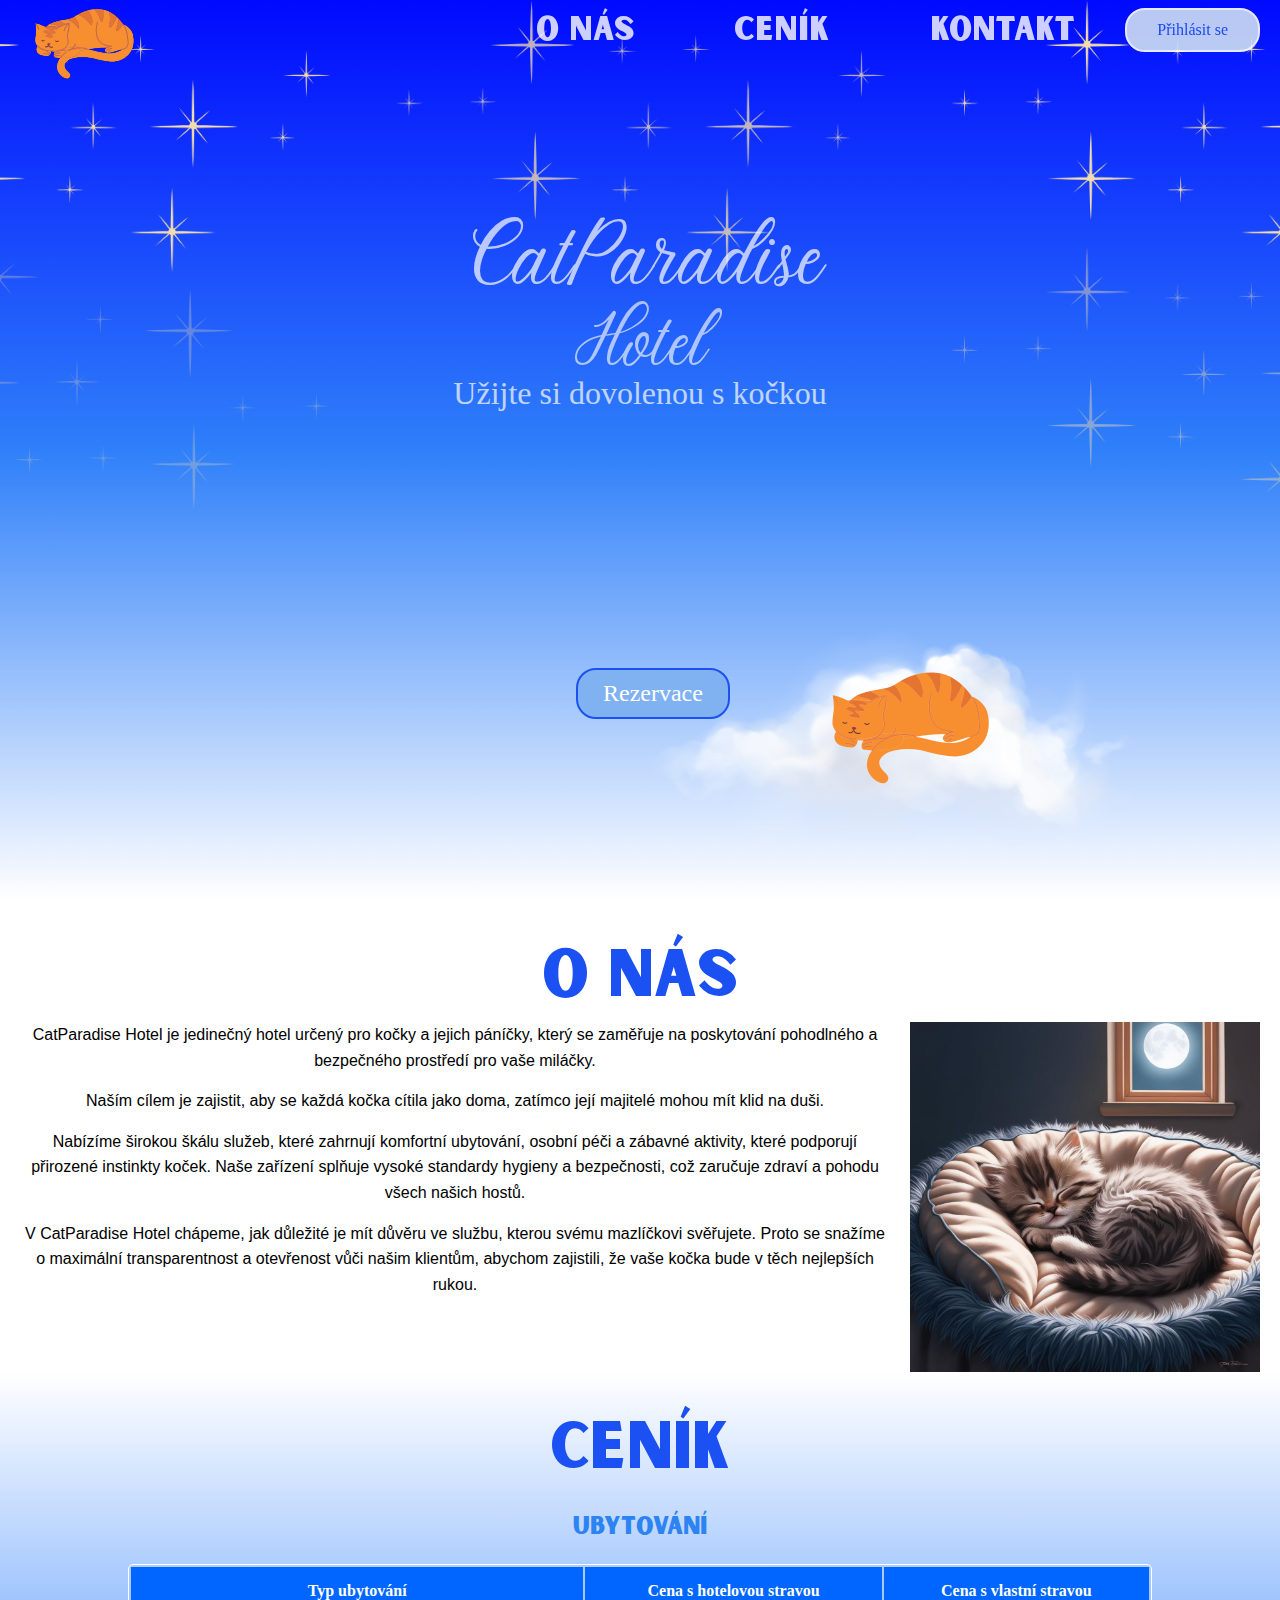
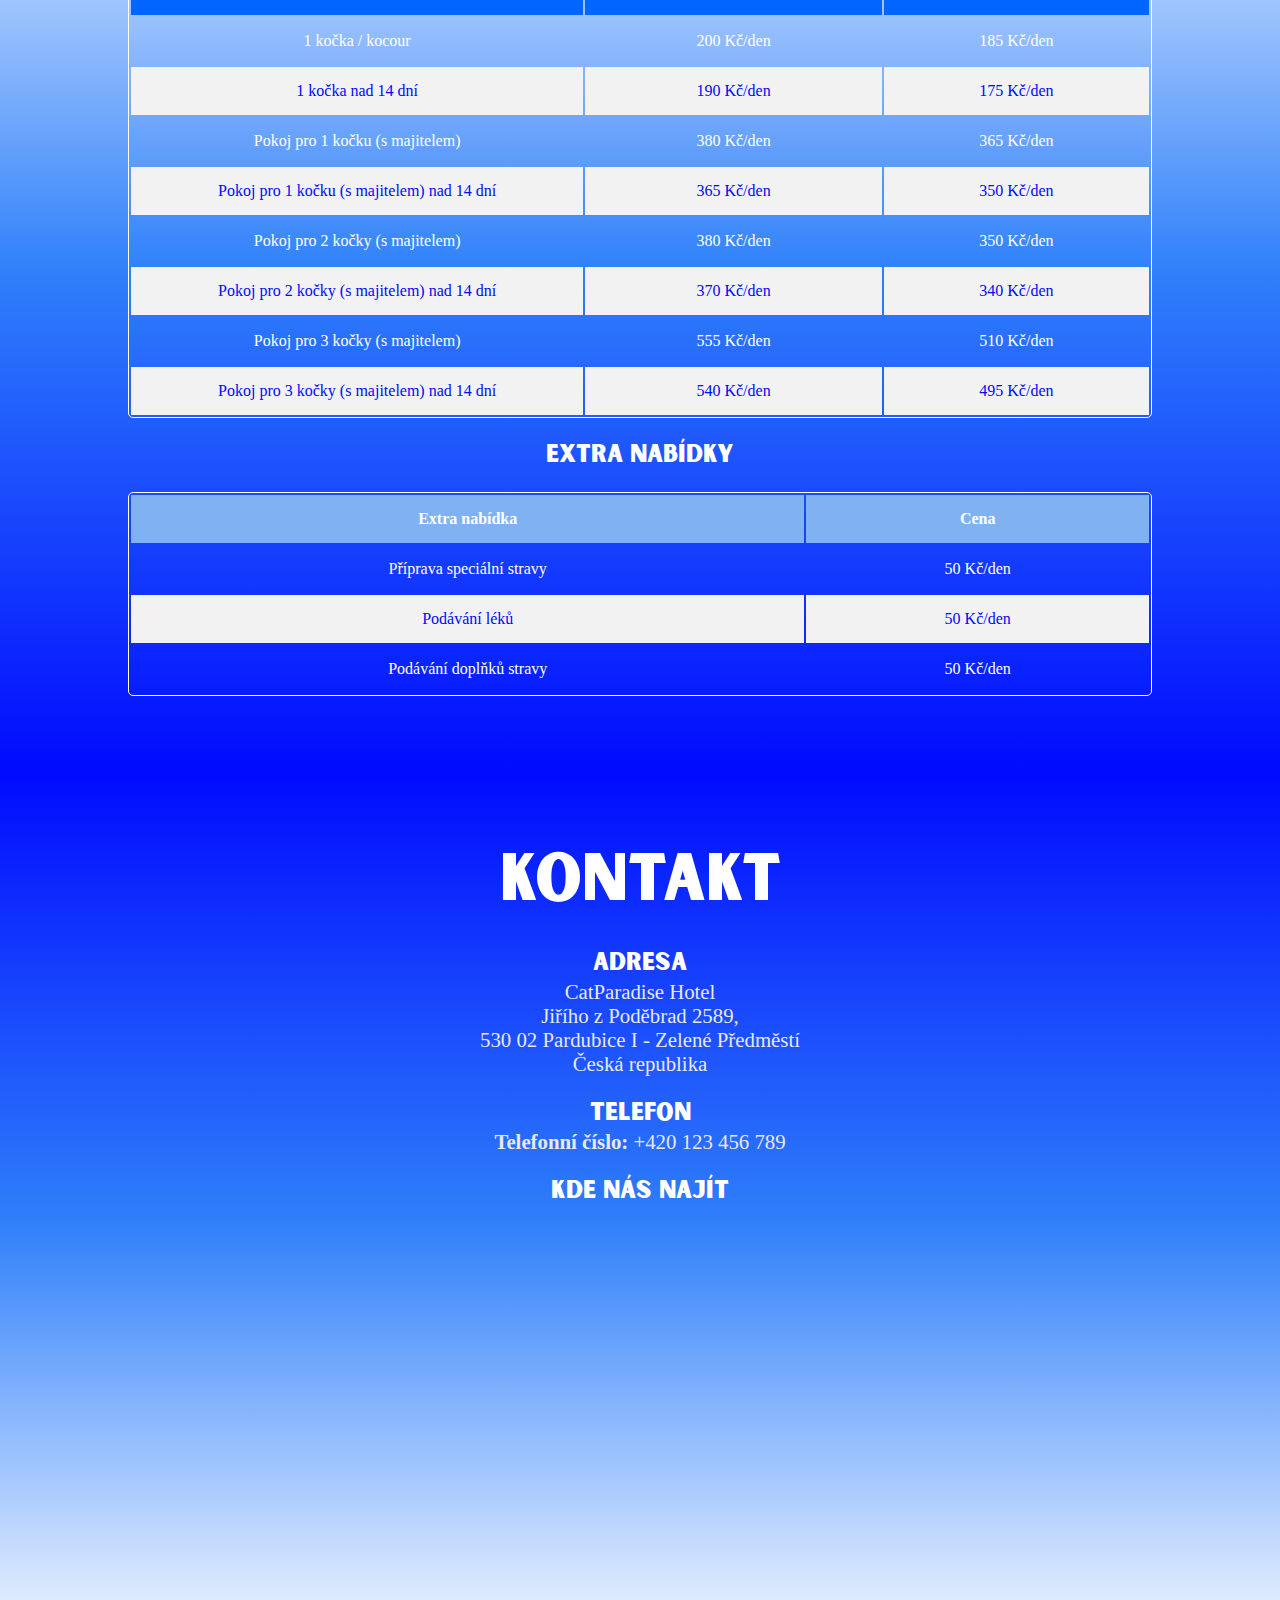
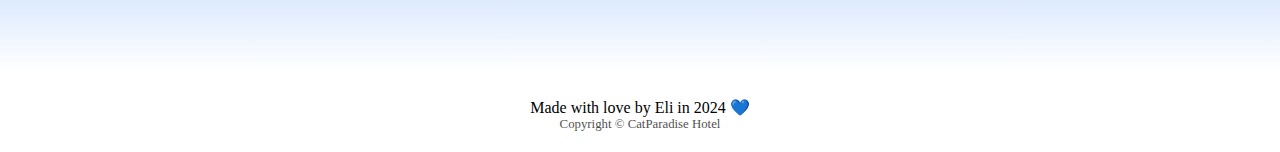
<file: index.html>
<!DOCTYPE html>
<html lang="cs">
<head>
    <meta charset="UTF-8">
    <meta name="viewport" content="width=device-width, initial-scale=1.0">
    <title>CatParadise Hotel</title>
    <link rel="Stylesheet" href="Styles/IndexStyles.css">
    <link rel="icon" href="images/icon.png" type="image/png">
    <style>
        @font-face {
            font-family: "Stoic-Regular";
            src: url("Fonts/Stoic-Regular.ttf") format("truetype");
        }
        @font-face {
            font-family : "Sunborn-SansOne";
            src: url("Fonts/Sunborn-SansOne.ttf") format("truetype");
        }
    </style>
</head>

<body>
<header>
    <h1> CatParadise <br>
        <span class="hotel-text">Hotel</span>
    </h1>
    <h2> Užijte si dovolenou s kočkou</h2>

    <div class="container">
        <a href="index.html" class="Logo">
            <img src="images/Logo.png" alt="Logo">
        </a>
    </div>

    <nav id="navbar">
        <ul class="sidebar">
            <li onclick=hideSidebar()><a><svg xmlns="http://www.w3.org/2000/svg" height="26" viewBox="0 96 960 960" width="26"><path d="m249 849-42-42 231-231-231-231 42-42 231 231 231-231 42 42-231 231 231 231-42 42-231-231-231 231Z"/></svg></a></li>
            <li><a href="#About">O nás</a></li>
            <li><a href="#Pricing">Ceník</a></li>
            <li><a href="#Contact">Kontakt</a></li>
            <li id="login-button-container-sb"><a href="LogIn.html" class="login-btn"> Přihlásit se </a> </li>
        </ul>
        <ul>
            <li class="hideOnMobile"><a href="#About" class="about-link">O nás</a></li>
            <li class="hideOnMobile"><a href="#Pricing" class="pricing-link">Ceník</a></li>
            <li class="hideOnMobile"><a href="#Contact" class="contact-link">Kontakt</a></li>
            <li class="hideOnMobile" id="login-button-container"><a href="LogIn.html" class="login-btn"> Přihlásit se </a> </li>
            <li class="menu-button" onclick=showSidebar()><a><svg xmlns="http://www.w3.org/2000/svg" height="26" viewBox="0 96 960 960" width="26"><path d="M120 816v-60h720v60H120Zm0-210v-60h720v60H120Zm0-210v-60h720v60H120Z"/></svg></a></li>
        </ul>
    </nav>

    <script>
        function showSidebar() {
            const sidebar = document.querySelector('.sidebar');
            sidebar.style.display = 'flex';
        }

        function hideSidebar() {
            const sidebar = document.querySelector('.sidebar');
            sidebar.style.display = 'none';
        }

        function setupMenuListeners() {
            const sidebar = document.querySelector('.sidebar');
            const menuItems = sidebar.querySelectorAll('a');

            menuItems.forEach(item => {
                item.addEventListener('click', () => {
                    hideSidebar();
                });
            });
        }
        document.addEventListener('DOMContentLoaded', setupMenuListeners);
    </script>

    <script type="application/javascript">
        window.onscroll = function() {
            var navbar = document.getElementById("navbar");

            if (document.body.scrollTop > 50 || document.documentElement.scrollTop > 50) {
                navbar.style.backgroundColor = "rgba(46, 131, 242, 0.7)";
                navbar.style.color = "white";
            } else {
                navbar.style.backgroundColor = "transparent";
                navbar.style.color = "white";
            }
        };
    </script>

    <div class="Reservation-button-container">
        <a href="Reservation.html" class="reservation-btn"> Rezervace </a>
    </div>

    <div class="CatCloud">
        <img src="images/CatCloud.png" alt="CatCloud">
    </div>
</header>

<main>
    <section id="About" class="About">
        <div class="container">
            <h2>O nás</h2>
            <div class="about-content">
                <div class="text-content">
                    <p>
                        CatParadise Hotel je jedinečný hotel určený pro kočky a jejich páníčky,
                        který se zaměřuje na poskytování pohodlného a bezpečného prostředí pro vaše miláčky.
                    </p>
                    <p>
                        Naším cílem je zajistit, aby se každá kočka cítila jako doma,
                        zatímco její majitelé mohou mít klid na duši.
                    </p>
                    <p>
                        Nabízíme širokou škálu služeb, které zahrnují komfortní ubytování,
                        osobní péči a zábavné aktivity, které podporují přirozené instinkty koček.
                        Naše zařízení splňuje vysoké standardy hygieny a bezpečnosti,
                        což zaručuje zdraví a pohodu všech našich hostů.
                    </p>
                    <p>
                        V CatParadise Hotel chápeme, jak důležité je mít důvěru ve službu,
                        kterou svému mazlíčkovi svěřujete. Proto se snažíme o maximální transparentnost
                        a otevřenost vůči našim klientům, abychom zajistili,
                        že vaše kočka bude v těch nejlepších rukou.
                    </p>
                </div>
                <div class="kocka">
                    <img src="images/kocka.png" alt="kocka">
                </div>
            </div>
        </div>
    </section>

    <section id="Pricing" class="Pricing">
        <div class="container">
            <h2>Ceník</h2>

            <h3 class="ubytovani">Ubytování</h3>
            <table class="cenik">
                <thead>
                <tr>
                    <th>Typ ubytování</th>
                    <th>Cena s hotelovou stravou</th>
                    <th>Cena s vlastní stravou</th>
                </tr>
                </thead>
                <tbody>
                <tr>
                    <td>1 kočka / kocour</td>
                    <td>200 Kč/den</td>
                    <td>185 Kč/den</td>
                </tr>
                <tr>
                    <td>1 kočka nad 14 dní</td>
                    <td>190 Kč/den</td>
                    <td>175 Kč/den</td>
                </tr>
                <tr>
                    <td>Pokoj pro 1 kočku (s majitelem)</td>
                    <td>380 Kč/den</td>
                    <td>365 Kč/den</td>
                </tr>
                <tr>
                    <td>Pokoj pro 1 kočku (s majitelem) nad 14 dní</td>
                    <td>365 Kč/den</td>
                    <td>350 Kč/den</td>
                </tr>
                <tr>
                    <td>Pokoj pro 2 kočky (s majitelem)</td>
                    <td>380 Kč/den</td>
                    <td>350 Kč/den</td>
                </tr>
                <tr>
                    <td>Pokoj pro 2 kočky (s majitelem) nad 14 dní</td>
                    <td>370 Kč/den</td>
                    <td>340 Kč/den</td>
                </tr>
                <tr>
                    <td>Pokoj pro 3 kočky (s majitelem)</td>
                    <td>555 Kč/den</td>
                    <td>510 Kč/den</td>
                </tr>
                <tr>
                    <td>Pokoj pro 3 kočky (s majitelem) nad 14 dní</td>
                    <td>540 Kč/den</td>
                    <td>495 Kč/den</td>
                </tr>
                </tbody>
            </table>

            <h3>Extra nabídky</h3>

            <table class="dalsi-sluzby">
                <thead>
                <tr>
                    <th>Extra nabídka</th>
                    <th>Cena</th>
                </tr>
                </thead>
                <tbody>
                <tr>
                    <td>Příprava speciální stravy</td>
                    <td>50 Kč/den</td>
                </tr>
                <tr>
                    <td>Podávání léků</td>
                    <td>50 Kč/den</td>
                </tr>
                <tr>
                    <td>Podávání doplňků stravy</td>
                    <td>50 Kč/den</td>
                </tr>
                </tbody>
            </table>
        </div>
    </section>

    <section id="Contact" class="Contact">
        <div class="container">
            <h2> Kontakt</h2>
            <h3>Adresa</h3>
            <p>
                CatParadise Hotel<br>
                Jiřího z Poděbrad 2589,<br>
                530 02 Pardubice I - Zelené Předměstí<br>
                Česká republika
            </p>

            <h3>Telefon</h3>
            <p>
                <strong>Telefonní číslo:</strong> +420 123 456 789
            </p>

            <h3>Kde nás najít</h3>
            <div class="map-container">
                <iframe style="border:none"
                        src="https://frame.mapy.cz/s/pasoletavu"
                        allowfullscreen>
                </iframe>
            </div>
        </div>
    </section>
</main>

<footer>
    <div class="Footer">
            <span> Made with love by Eli in 2024 &#128153; </span>
        <p> Copyright © CatParadise Hotel </p>
    </div>
</footer>
</body>
</html>
</file>
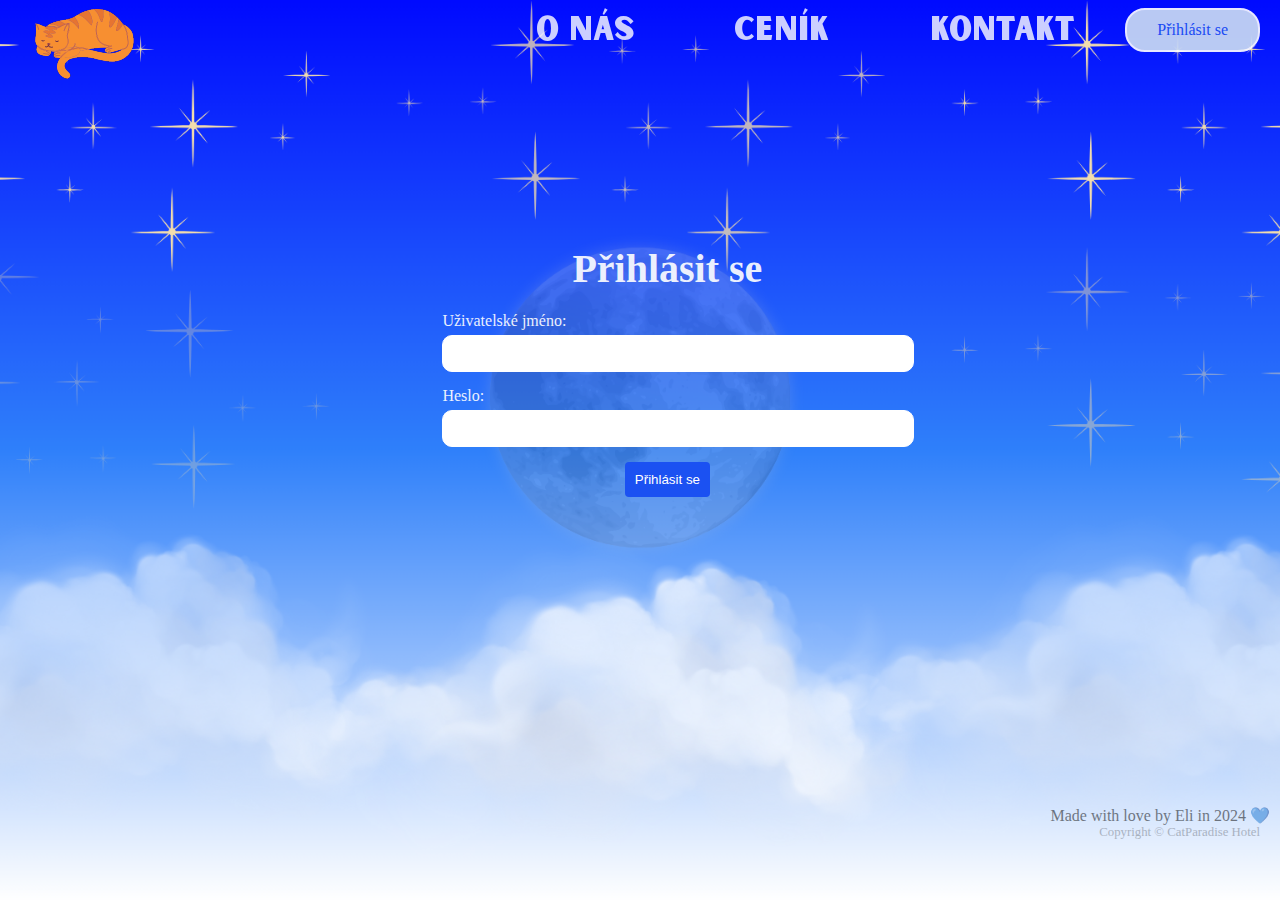
<file: LogIn.html>
<!DOCTYPE html>
<html lang="cs">
<head>
    <meta charset="UTF-8">
    <meta name="viewport" content="width=device-width, initial-scale=1.0">
    <title>CatParadise Hotel Login</title>
    <link rel="Stylesheet" href="Styles/LogInStyles.css">
    <link rel="icon" href="images/icon.png" type="image/png">
    <style>
        @font-face {
            font-family: "Stoic-Regular";
            src: url("Fonts/Stoic-Regular.ttf") format("truetype");
        }
        @font-face {
            font-family : "Sunborn-SansOne";
            src: url("Fonts/Sunborn-SansOne.ttf") format("truetype");
        }
    </style>
</head>

<body>
<main>
    <div class="container">
        <a href="index.html" class="Logo">
            <img src="images/Logo.png" alt="Logo">
        </a>
    </div>

    <nav id="navbar">
        <ul class="sidebar">
            <li onclick=hideSidebar()><a><svg xmlns="http://www.w3.org/2000/svg" height="26" viewBox="0 96 960 960" width="26"><path d="m249 849-42-42 231-231-231-231 42-42 231 231 231-231 42 42-231 231 231 231-42 42-231-231-231 231Z"/></svg></a></li>
            <li><a href="index.html#About">O nás</a></li>
            <li><a href="index.html#Pricing">Ceník</a></li>
            <li><a href="index.html#Contact">Kontakt</a></li>
            <li id="login-button-container-sb"><a href="LogIn.html" class="login-btn"> Přihlásit se </a> </li>
        </ul>
        <ul>
            <li class="hideOnMobile"><a href="index.html#About" class="about-link">O nás</a></li>
            <li class="hideOnMobile"><a href="index.html#Pricing" class="pricing-link">Ceník</a></li>
            <li class="hideOnMobile"><a href="index.html#Contact" class="contact-link">Kontakt</a></li>
            <li class="hideOnMobile" id="login-button-container"><a href="LogIn.html" class="login-btn"> Přihlásit se </a> </li>
            <li class="menu-button" onclick=showSidebar()><a><svg xmlns="http://www.w3.org/2000/svg" height="26" viewBox="0 96 960 960" width="26"><path d="M120 816v-60h720v60H120Zm0-210v-60h720v60H120Zm0-210v-60h720v60H120Z"/></svg></a></li>
        </ul>
    </nav>

    <script>
        function showSidebar() {
            const sidebar = document.querySelector('.sidebar');
            sidebar.style.display = 'flex';
        }

        function hideSidebar() {
            const sidebar = document.querySelector('.sidebar');
            sidebar.style.display = 'none';
        }

        function setupMenuListeners() {
            const sidebar = document.querySelector('.sidebar');
            const menuItems = sidebar.querySelectorAll('a');

            menuItems.forEach(item => {
                item.addEventListener('click', () => {
                    hideSidebar();
                });
            });
        }
        document.addEventListener('DOMContentLoaded', setupMenuListeners);
    </script>

    <div class="login-container">
        <h2>Přihlásit se</h2>
        <form id="login-form">
            <label for="username">Uživatelské jméno:</label>
            <input type="text" id="username" name="username" required>

            <label for="password">Heslo:</label>
            <input type="password" id="password" name="password" required>

            <button type="submit" id="login-button">Přihlásit se</button>
        </form>
    </div>

    <div id="modal" class="modal">
        <div class="modal-content">
            <div class="modal-header">
                <h5 class="modal-title">Upozornění!</h5>
                <span class="close">&times;</span>
            </div>
            <div class="modal-body">
                <p>Omlouvám se, ale přihlášení není v momentální době ještě v provozu.</p>
            </div>
            <div class="modal-footer">
                <button class="close-btn">Zavřít</button>
            </div>
        </div>
    </div>

    <script type="application/javascript">
        document.getElementById("login-form").addEventListener("submit", function(event) {
            event.preventDefault();

            // Zobrazíní modálního okna
            var modal = document.getElementById("modal");
            modal.style.display = "block";
        });

        // Zavření modálního okna po kliknutí na "x"
        document.getElementsByClassName("close-btn")[0].onclick = function() {
            var modal = document.getElementById("modal");
            modal.style.display = "none";
        };

        // Zavření modálního okna při kliknutí mimo něj
        window.onclick = function(event) {
            var modal = document.getElementById("modal");

            if (event.target == modal) {
                modal.style.display = "none";
            }
        };
    </script>

    <div class="Footer">
        <span> Made with love by Eli in 2024 &#128153; </span>
        <p> Copyright © CatParadise Hotel </p>
    </div>
</main>
</body>
</html>
</file>
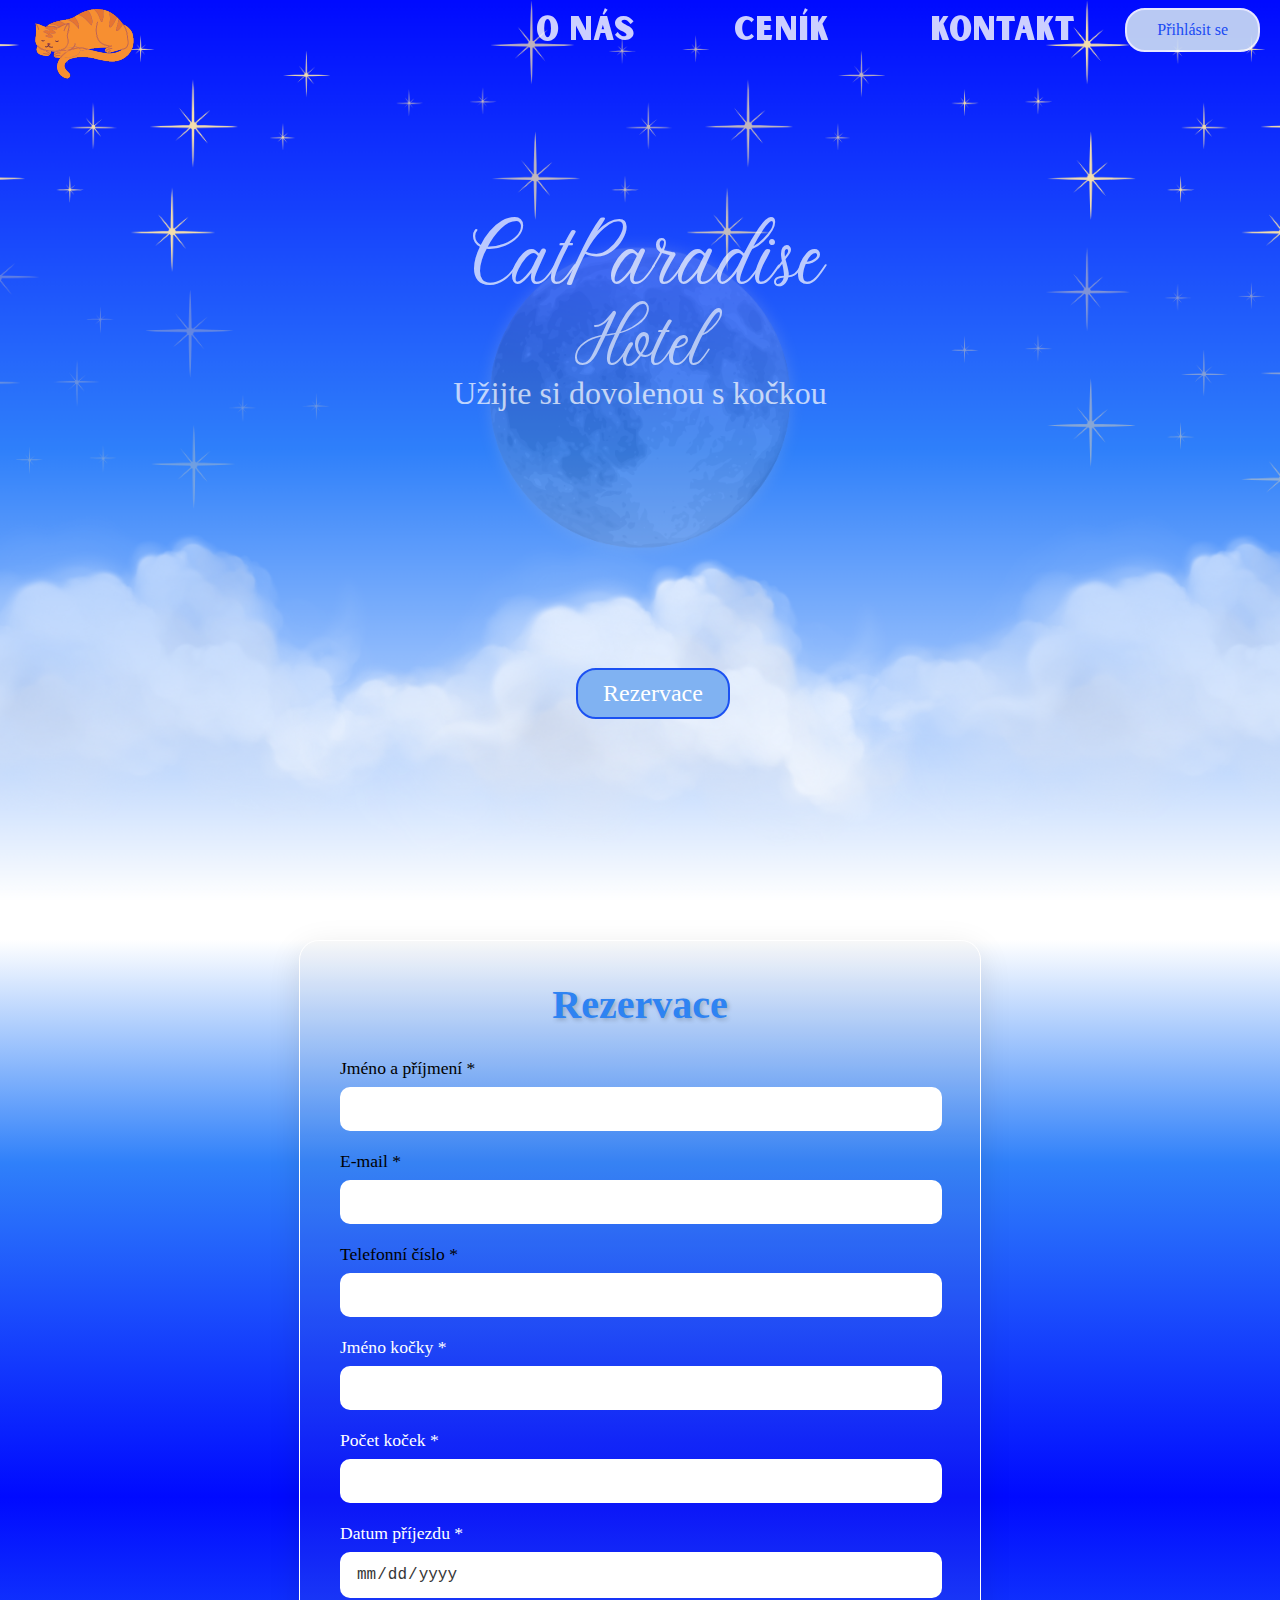
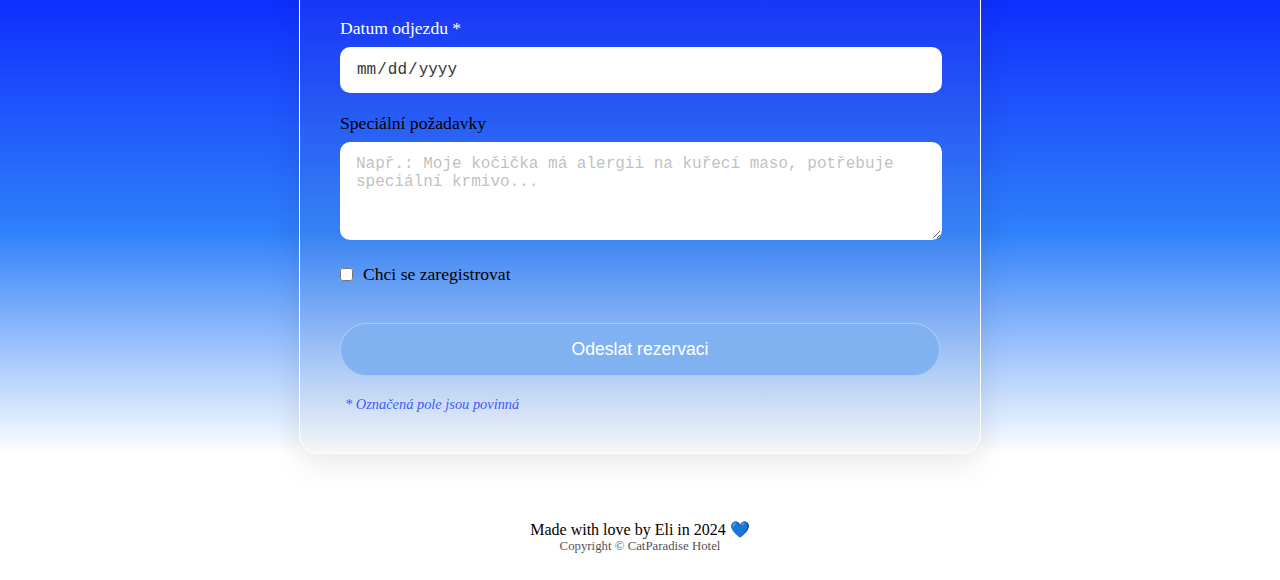
<file: Reservation.html>
<!DOCTYPE html>
<html lang="cs">
<head>
    <meta charset="UTF-8">
    <meta name="viewport" content="width=device-width, initial-scale=1.0">
    <title>CatParadise Hotel Rezervace</title>
    <link rel="Stylesheet" href="Styles/ReservationStyles.css">
    <link rel="icon" href="images/icon.png" type="image/png">
    <style>
        @font-face {
            font-family: "Stoic-Regular";
            src: url("Fonts/Stoic-Regular.ttf") format("truetype");
        }
        @font-face {
            font-family : "Sunborn-SansOne";
            src: url("Fonts/Sunborn-SansOne.ttf") format("truetype");
        }
    </style>
</head>
<body>
<header>
    <h1> CatParadise <br>
        <span class="hotel-text">Hotel</span>
    </h1>
    <h2> Užijte si dovolenou s kočkou</h2>
    <div class="container">
        <a href="index.html" class="Logo">
            <img src="images/Logo.png" alt="Logo">
        </a>
    </div>

    <nav id="navbar">
        <ul class="sidebar">
            <li onclick=hideSidebar()><a><svg xmlns="http://www.w3.org/2000/svg" height="26" viewBox="0 96 960 960" width="26"><path d="m249 849-42-42 231-231-231-231 42-42 231 231 231-231 42 42-231 231 231 231-42 42-231-231-231 231Z"/></svg></a></li>
            <li><a href="index.html#About">O nás</a></li>
            <li><a href="index.html#Pricing">Ceník</a></li>
            <li><a href="index.html#Contact">Kontakt</a></li>
            <li id="login-button-container-sb"><a href="LogIn.html" class="login-btn"> Přihlásit se </a> </li>
        </ul>
        <ul>
            <li class="hideOnMobile"><a href="index.html#About" class="about-link">O nás</a></li>
            <li class="hideOnMobile"><a href="index.html#Pricing" class="pricing-link">Ceník</a></li>
            <li class="hideOnMobile"><a href="index.html#Contact" class="contact-link">Kontakt</a></li>
            <li class="hideOnMobile" id="login-button-container"><a href="LogIn.html" class="login-btn"> Přihlásit se </a> </li>
            <li class="menu-button" onclick=showSidebar()><a><svg xmlns="http://www.w3.org/2000/svg" height="26" viewBox="0 96 960 960" width="26"><path d="M120 816v-60h720v60H120Zm0-210v-60h720v60H120Zm0-210v-60h720v60H120Z"/></svg></a></li>
        </ul>
    </nav>

    <script>
        function showSidebar() {
            const sidebar = document.querySelector('.sidebar');
            sidebar.style.display = 'flex';
        }

        function hideSidebar() {
            const sidebar = document.querySelector('.sidebar');
            sidebar.style.display = 'none';
        }

        function setupMenuListeners() {
            const sidebar = document.querySelector('.sidebar');
            const menuItems = sidebar.querySelectorAll('a');

            menuItems.forEach(item => {
                item.addEventListener('click', () => {
                    hideSidebar();
                });
            });
        }
        document.addEventListener('DOMContentLoaded', setupMenuListeners);
    </script>

    <script type="application/javascript">
        window.onscroll = function() {
            var navbar = document.getElementById("navbar");

            if (document.body.scrollTop > 50 || document.documentElement.scrollTop > 50) {
                navbar.style.backgroundColor = "rgba(46, 131, 242, 0.7)";
                navbar.style.color = "white";
            } else {
                navbar.style.backgroundColor = "transparent";
                navbar.style.color = "white";
            }
        };
    </script>

    <div class="Reservation-button-container">
        <a href="#Reservation" class="reservation-btn"> Rezervace </a>
    </div>
</header>

<main>
    <section id="Reservation" class="Reservation">
        <div class="container">
            <h2>Rezervace</h2>
            <form action="/submit-reservation" method="POST" id="reservation-form">
                <div class="form-group">
                    <label for="name">Jméno a příjmení *</label>
                    <input type="text" id="name" name="name" required>
                </div>

                <div class="form-group">
                    <label for="email">E-mail *</label>
                    <input type="email" id="email" name="email" required>
                </div>

                <div class="form-group">
                    <label for="phone">Telefonní číslo *</label>
                    <input type="tel" id="phone" name="phone"
                           pattern="[\+]?[0-9]+"
                           title="Zadejte platné telefonní číslo (může začínat + a obsahovat pouze čísla)"
                           required>
                </div>

                <div class="form-group">
                    <label for="cat-name">Jméno kočky *</label>
                    <input type="text" id="cat-name" name="cat-name" required>
                </div>

                <div class="form-group">
                    <label for="cats">Počet koček *</label>
                    <input type="number" id="cats" name="cats" min="1" max="3" required>
                </div>

                <div class="form-group">
                    <label for="arrival">Datum příjezdu *</label>
                    <input type="date" id="arrival" name="arrival" required>
                </div>

                <div class="form-group">
                    <label for="departure">Datum odjezdu *</label>
                    <input type="date" id="departure" name="departure" required>
                </div>

                <div class="form-group">
                    <label for="special-requests">Speciální požadavky</label>
                    <textarea id="special-requests" name="special-requests" rows="4"
                              placeholder="Např.: Moje kočička má alergii na kuřecí maso, potřebuje speciální krmivo..."></textarea>
                </div>

                <div class="form-group checkbox">
                    <input type="checkbox" id="register" name="register">
                    <label for="register">Chci se zaregistrovat</label>
                </div>

                <button type="submit">Odeslat rezervaci</button>
            </form>
            <div class="form-note">
                * Označená pole jsou povinná
            </div>
        </div>
    </section>

    <div id="modal" class="modal">
        <div class="modal-content">
            <div class="modal-header">
                <h5 class="modal-title">Upozornění!</h5>
                <span class="close">&times;</span>
            </div>
            <div class="modal-body">
                <p>Omlouvám se, ale rezervace ani registrace není v momentální době ještě v provozu.</p>
            </div>
            <div class="modal-footer">
                <button class="close-btn">Zavřít</button>
            </div>
        </div>
    </div>

    <script type="application/javascript">
        document.getElementById("reservation-form").addEventListener("submit", function(event) {
            event.preventDefault();

            // Zobrazíní modálního okna
            var modal = document.getElementById("modal");
            modal.style.display = "block";
        });

        // Zavření modálního okna po kliknutí na "x"
        document.getElementsByClassName("close-btn")[0].onclick = function() {
            var modal = document.getElementById("modal");
            modal.style.display = "none";
        };

        // Zavření modálního okna při kliknutí mimo něj
        window.onclick = function(event) {
            var modal = document.getElementById("modal");

            if (event.target == modal) {
                modal.style.display = "none";
            }
        };
    </script>
</main>

<footer>
    <div class="Footer">
        <span> Made with love by Eli in 2024 &#128153; </span>
        <p> Copyright © CatParadise Hotel </p>
    </div>
</footer>
</body>
</html>
</file>
<file: Styles/IndexStyles.css>
:root {
    --color-A: #1B51F2;
    --color-B: #2E83F2;
    --color-C: #80B2F2;
    --color-D: #CEDEF2;
    --color-E: #F28B30;
    --font-A: "Stoic-Regular", serif;
    --font-B: "Sunborn-SansOne";
}
html {
    width: 100vw;
    scroll-behavior: smooth;
    scroll-padding-top: 3.8rem;
}
*{
    margin: 0;
    padding: 0;
    overflow-x: hidden;
}
body{
    margin: 0;
    padding: 0;
}
/*__________________________________________________________________________*/
header {
    margin: 0;
    padding: 0;
    background-image: url("../images/BCKG.png");
    background-repeat: no-repeat;
    background-size: cover;
    background-position: center;
    position: relative;
    height: 100vh;
    width: 100vw;
}
h1 {
    margin: 0;
    padding-top: 13rem;
    position: relative;
    text-align: center;
    font-size: 5.938rem;
    font-family: var(--font-A), serif;
    font-weight: 300;
    color: white;
    opacity: 0.7;
}
.hotel-text {
    display: block;
    margin-top: -1.3rem;
    position: relative;
    text-align: center;
    font-size: 5rem;
    font-family: var(--font-A), serif;
    font-weight: 300;
    color: white;
    opacity: 0.9;
}
header h2 {
    margin-top: -1.4rem;
    position: relative;
    text-align: center;
    font-size: 2rem;
    font-weight: 300;
    color: white;
    opacity: 0.7;
}
.Logo {
    position: fixed;
    top: 0;
    padding: 0;
    margin: 0;
    z-index: 8;
}
.Logo img {
    margin-left: 35px;
    margin-top: -6px;
    width: 100px;
    height: auto;
    display: block;
}
.CatCloud{
    position: relative;
    overflow: hidden;
    margin: 0;
    padding: 0;
}
.CatCloud img {
    padding: 0;
    margin-top: 10rem;
    position: relative;
    left: 50%;
    width: 500px;
    height: auto;
    display: block;
    animation: float 5s infinite ease-in-out;
}
/*__________________________________________________________________________*/
nav {
    position: fixed;
    width: 100vw;
    top: 0;
    right: 0;
    left: 0;
    background-color: transparent;
    transition: background-color 0.3s;
    z-index: 7;
}
nav ul {
    width: 100vw;
    list-style: none;
    display: flex;
    justify-content: flex-end;
    align-items: center;
}
nav li {
    height: 60px;
}
nav a {
    height: 100%;
    padding: 0 50px;
    text-decoration: none;
    display: flex;
    align-items: center;
    color: white;
    opacity: 0.8;
    font-size: 2rem;
    font-family: var(--font-B), serif;
}
nav a:hover,
nav a:focus {
    color: white;
    opacity: 1;
    text-decoration: underline;
}
/* Это дерьмо, блядь, не работает.*/
.sidebar{
    position: fixed;
    top: 0;
    right: 0;
    height: 100vh;
    width: 250px;
    background-color: rgba(128, 178, 242, 0.42);
    backdrop-filter: blur(12px);
    box-shadow: -10px 0 10px rgba(0, 0, 0, 0.1);
    list-style: none;
    display: none;
    flex-direction: column;
    align-items: flex-start;
    justify-content: flex-start;
    z-index: 9999;
}
.sidebar li{
    width: 100%;
}
.sidebar a{
    width: 100%;
}
.menu-button{
    display: none;
}
svg{
    width: 150%;
    height: 100%;
    fill: white;
    stroke: white;
}
/*__________________________________________________________________________*/
#login-button-container {
    display: inline-block;
}
nav #login-button-container .login-btn {
    background-color: var(--color-D);
    height: 40px;
    margin-top: 8px;
    margin-right: 20px;
    font-family: "Times New Roman", serif !important;
    border: 2px solid white;
    opacity: 0.9;
    color: var(--color-A);
    text-decoration: none;
    border-radius: 20px;
    font-size: 16px;
    padding: 0 30px;
    transition: background-color 0.3s, transform 0.3s;
}
nav #login-button-container .login-btn:hover {
    background-color: var( --color-A);
    color: white;
    transform: translateY(-2px);
}
#login-button-container-sb {
    display: inline-block;
}
nav #login-button-container-sb .login-btn {
    background-color: var(--color-D);
    font-family: "Times New Roman", serif !important;
    border: 2px solid white;
    opacity: 0.9;
    width: 90%;
    height: 50px;
    color: var(--color-A);
    text-decoration: none;
    border-radius: 20px;
    font-size: 16px;
    transition: background-color 0.3s, transform 0.3s;
}
nav #login-button-container-sb .login-btn:hover {
    background-color: var( --color-A);
    color: white;
    transform: translateY(-2px);
}
.Reservation-button-container {
    text-align: center;
}
.reservation-btn {
    position: absolute;
    z-index: 2;
    margin-top: 16rem;
    margin-left: -4rem;
    padding: 10px 25px;
    background-color: var(--color-C);
    color: white;
    border: 2px var(--color-A) solid;
    text-decoration: none;
    border-radius: 20px;
    font-size: 1.5rem;
    transition: background-color 0.3s, transform 0.3s;
}
.reservation-btn:hover {
    background-color: var(--color-A);
    transform: translateY(-2px);
}
/*__________________________________________________________________________*/
.About{
    display: flex;
    background: white;
    width: 100vw;
}
.about-content{
    display: flex;
    align-items: flex-start;
    max-width: 100vw;
    margin: 0 auto;
}
.text-content{
    flex: 1;
    padding-right: 20px;
    padding-left: 20px;
}
.kocka{
    display: flex;
    justify-content: center;
}
.kocka img{
    padding-right: 20px;
    width: 350px;
    height: auto;
}
#About h2{
    margin-top: 2rem;
    margin-bottom: 0;
    color: var(--color-A);
    font-family: var(--font-B), serif;
    font-weight: 300;
    text-align: center;
    font-size: 4rem;
}
#About p{
    text-align: center;
    color: black;
    font-family: Arial, serif;
    font-size: 1rem;
    line-height: 1.6;
    margin-bottom: 15px;
}
/*__________________________________________________________________________*/
.Pricing {
    background: linear-gradient(to bottom, white, #2f80fa, #000aff);
    width: 100vw;
    height: 1000px;
    color: white;
}
#Pricing h2 {
    margin-top: 2rem;
    margin-bottom: 0;
    color: var(--color-A);
    font-family: var(--font-B), serif;
    font-weight: 300;
    text-align: center;
    font-size: 4rem;
}
#Pricing h3 {
    font-family: var(--font-B), serif;
    color: white;
    font-weight: 200;
    font-size: 1.5rem;
    text-align: center;
    margin-top: 1rem;
}
#Pricing h3.ubytovani{
    color: var(--color-B);
}
.cenik, .dalsi-sluzby {
    width: 80%;
    margin: 20px auto;
    border-radius: 5px;
    overflow: hidden;
    border: 1px white solid;
}
.cenik th {
    background-color: #0066ff;
    color: white;
}
.dalsi-sluzby th {
    background-color: var(--color-C);
    color: white;
}
.cenik th, .dalsi-sluzby th,
.cenik td, .dalsi-sluzby td {
    padding: 15px;
    text-align: center;
}
.cenik tr:nth-child(even), .dalsi-sluzby tr:nth-child(even) {
    background-color: #f2f2f2;
    color: #000aff;
}
.cenik tr:hover, .dalsi-sluzby tr:hover {
    background-color: #ddd;
    color: #000aff;
}
/*__________________________________________________________________________*/
.Contact{
    background: linear-gradient(to bottom, #000aff, #2f80fa, white);
    height: 100vh;
    width: 100vw;
    display: flex;
    flex-direction: column;
    align-items: center;
    justify-content: center;
}
.map-container{
    width: 100vw;
    max-width: 950px;
    height: 400px;
    position: relative;
}
.map-container iframe{
    position: absolute;
    top: 0;
    left: 0;
    width: 100%;
    height: 100%;
    border: none;
}
#Contact h2{
    margin-top: 0;
    margin-bottom: 0;
    color: white;
    font-family: var(--font-B), serif;
    font-weight: 300;
    text-align: center;
    font-size: 4rem;
}
#Contact h3{
    font-family: var(--font-B), serif;
    font-weight: 100;
    font-size: 1.5rem;
    margin-top: 20px;
    color: white;
    text-align: center;
}
.Contact p {
    font-size: 1.3rem;
    text-align: center;
    color: #e8e8e8;
}
/* _________________________________________________________________________*/
footer{
    position: relative;
    width: 100vw;
    margin: 0;
    height: 5rem;
    bottom: 0;
    background-color: white;
    background-repeat: no-repeat;
    background-size: cover;
}
.Footer {
    position: relative;
    text-align: center;
    font-size: 1rem;
    padding-top: 1.6rem;
}
footer p {
    position: relative;
    margin: 0;
    padding: 0;
    text-align: center;
    font-size: 0.8rem;
    opacity: 0.7;
}
/* ____________________________________________________________________*/
@media screen and (max-width: 450px){
    header {
        background-image: url("../images/BCKG-Small.png");
    }
    .Logo img {
        width: 100px;
        margin-left: 14px;
    }
    h1 {
        font-size: 4.5rem;
        padding-top: 10rem;
    }
    .hotel-text {
        margin-top: -1rem;
        font-size: 3.5rem;
    }
    header h2 {
        margin-top: -1rem;
        font-size: 1.3rem;
    }
    .CatCloud img {
        margin-top: 9rem;
        width: 400px;
    }
    #About h2 {
        font-size: 2rem;
    }
    #Contact h2 {
        font-size: 2rem;
    }
    #Pricing h2 {
        font-size: 2rem;
    }
    .reservation-btn {
        margin-top: 18rem;
        margin-left: -4.4rem;
        font-size: 1.5rem;
    }
    footer p {
        font-size: 0.7rem;
    }
    .Pricing {
        height: 1200px;
    }
    .About{
        height: 600px;
    }
    .map-container{
        height: 300px;
        width: 100%;
    }
    .kocka img{
        display: none;
    }
    .hideOnMobile{
        display: none;
    }
    .menu-button{
        display: block;
    }
    #login-button-container{
        display: none;
    }
    nav a{
        padding: 0 10px;
        font-size: 1rem;
    }
}
@media screen and (min-width: 1450px){
    h1{
        padding-top: 15rem;
        font-size: 7rem;
    }
    .Logo img {
        width: 100px;
    }
    .CatCloud img{
        width: 500px;
    }
    .hotel-text {
        font-size: 5.5rem;
    }
}
@media screen and (min-width: 460px) and (max-width: 700px){
    .kocka img{
        display: none;
    }
}
@media screen and (min-width: 700px) and (max-width: 1000px){
    #About h2 {
        font-size: 2.5rem;
    }
    #Contact h2 {
        font-size: 2.5rem;
    }
    #Pricing h2 {
        font-size: 2.5rem;
    }
    h1 {
        font-size: 4rem;
        padding-top: 15rem;
    }
    .hotel-text {
        font-size: 4rem;
    }
    nav a{
        padding: 0 40px;
        font-size: 1.5rem;
    }
}
@media screen and (min-width:310px) and (max-width: 400px){
    .Pricing {
        height: 1250px;
    }
    .About{
        height: 650px;
    }
    .sidebar{
        width: 70%;
    }
    .Logo img{
        width: 90px;
        margin-top: 4px;
        margin-left: 6px;
    }
}
@keyframes float {
    0%, 100% {
        transform: translate(-50%, -50%) translateY(0);
    }
    50% {
        transform: translate(-50%, -50%) translateY(-20px);
    }
}
@media screen and (min-width: 1000px) and (max-width: 1440px){
    .map-container{
        width: 900px;
    }
}
</file>
<file: Styles/LogInStyles.css>
:root {
    --color-A: #1B51F2;
    --color-B: #2E83F2;
    --color-C: #80B2F2;
    --color-D: #CEDEF2;
    --color-E: #F28B30;
    --font-A: "Stoic-Regular", serif;
    --font-B: "Sunborn-SansOne";
}
*{
    margin: 0;
    padding: 0;
}
body{
    margin: 0;
    padding: 0;

}
/*__________________________________________________________________________*/
main {
    margin: 0;
    background-image: url("../images/LoginBCK.png");
    background-repeat: no-repeat;
    background-attachment: fixed;
    background-size: cover;
    background-position: center center;
    position: relative;
    width: 100vw;
    height: 100vh;
}
.Logo {
    position: fixed;
    top: 0;
    padding: 0;
    margin: 0;
    z-index: 999;
}
.Logo img {
    margin-left: 35px;
    margin-top: -6px;
    width: 100px;
    height: auto;
    display: block;
}
/* ____________________________________________________________________*/
nav {
    position: fixed;
    width: 100vw;
    top: 0;
    right: 0;
    left: 0;
    background-color: transparent;
    transition: background-color 0.3s;
    z-index: 7;
}
nav ul {
    width: 100vw;
    list-style: none;
    display: flex;
    justify-content: flex-end;
    align-items: center;
}
nav li {
    height: 60px;
}
nav a {
    height: 100%;
    padding: 0 50px;
    text-decoration: none;
    display: flex;
    align-items: center;
    color: white;
    opacity: 0.8;
    font-size: 2rem;
    font-family: var(--font-B), serif;
}
nav a:hover,
nav a:focus {
    color: white;
    opacity: 1;
    text-decoration: underline;
}
/* Это дерьмо, блядь, не работает.*/
.sidebar{
    position: fixed;
    top: 0;
    right: 0;
    height: 100vh;
    width: 250px;
    background-color: rgba(128, 178, 242, 0.42);
    backdrop-filter: blur(12px);
    box-shadow: -10px 0 10px rgba(0, 0, 0, 0.1);
    list-style: none;
    display: none;
    flex-direction: column;
    align-items: flex-start;
    justify-content: flex-start;
    z-index: 9999;
}
.sidebar li{
    width: 100%;
}
.sidebar a{
    width: 100%;
}
.menu-button{
    display: none;
}
svg{
    width: 150%;
    height: 100%;
    fill: white;
    stroke: white;
}
/* ____________________________________________________________________*/
.login-container {
    max-width: 450px;
    height: auto;
    margin: 0;
    position: relative;
    text-align: center;
    background-color: transparent;
    padding: 20px;
    border-radius: 5px;
    top: 25%;
    left: 36.4%;
}
h2 {
    font-size: 2.5rem;
    margin-bottom: 20px;
    text-align: center;
    color: white;
    opacity: 0.9;
}
label {
    display: block;
    margin-bottom: 5px;
    color: white;
    opacity: 0.9;
    text-align: left;
}
input[type="text"],
input[type="password"] {
    width: 100%;
    padding: 10px;
    margin-bottom: 15px;
    border: 1px solid white;
    border-radius: 10px;
}
button {
    background-color: var(--color-A);
    color: white;
    padding: 10px;
    border: none;
    border-radius: 4px;
    cursor: pointer;
    transition: background-color 0.3s;
}
button:hover {
    background-color: #4cae4c;
}
.modal {
    display: none;
    position: fixed;
    z-index: 10;
    left: 0;
    top: 0;
    width: 100%;
    height: 100%;
    overflow: auto;
    background-color: rgba(0,0,0,0.7);
}
.modal-content {
    background-color: #fff;
    margin: 15% auto;
    padding: 20px;
    border-radius: 8px;
    width: 80%;
    max-width: 500px;
}
.modal-header {
    display: flex;
    justify-content: space-between;
    align-items: center;
}
.modal-title{
    font-size: 1.5rem;
    flex-grow: 1;
    text-align: center;
}
.modal-body p{
    padding-bottom: 2rem;
    text-align: center;
    font-size: 1.5rem;
}
.close {
    color: #aaa;
    font-size: 28px;
}
.close:hover,
.close:focus {
    cursor: pointer;
    color: black;
}
.modal-footer {
    display: flex;
    justify-content: flex-end;
}
.close-btn {
    margin-left: 10px;
    background-color: #0066ff;
}
.close-btn:hover {
    background-color: #0015ff;
}
/* ____________________________________________________________________*/
#login-button-container {
    display: inline-block;
}
nav #login-button-container .login-btn {
    background-color: var(--color-D);
    height: 40px;
    margin-top: 8px;
    margin-right: 20px;
    font-family: "Times New Roman", serif !important;
    border: 2px solid white;
    opacity: 0.9;
    color: var(--color-A);
    text-decoration: none;
    border-radius: 20px;
    font-size: 16px;
    padding: 0 30px;
    transition: background-color 0.3s, transform 0.3s;
}
nav #login-button-container .login-btn:hover {
    background-color: var( --color-A);
    color: white;
    transform: translateY(-2px);
}

#login-button-container-sb {
    display: inline-block;
}
nav #login-button-container-sb .login-btn {
    background-color: var(--color-D);
    font-family: "Times New Roman", serif !important;
    border: 2px solid white;
    opacity: 0.9;
    width: 90%;
    color: var(--color-A);
    text-decoration: none;
    border-radius: 20px;
    font-size: 16px;
    transition: background-color 0.3s, transform 0.3s;
}
nav #login-button-container-sb .login-btn:hover {
    background-color: var( --color-A);
    color: white;
    transform: translateY(-2px);
}
/* ____________________________________________________________________*/
.Footer {
    position: relative;
    text-align: right;
    bottom: -70%;
    font-size: 1rem;
    opacity: 0.5;
    margin-right: 10px;
    margin-top: 10px;
}
.Footer p {
    position: relative;
    margin-right: 10px;
    margin-top: 0;
    padding: 0;
    text-align: right;
    font-size: 0.8rem;
    opacity: 0.5;
}
/* ____________________________________________________________________*/
@media screen and (max-width: 450px) {
    .Logo img {
        width: 100px;
        margin-left: 14px;
    }
    .login-container {
        max-width: 300px;
        padding: 20px;
        left: 8%;
    }
    .hideOnMobile{
        display: none;
    }
    .menu-button{
        display: block;
    }
    #login-button-container{
        display: none;
    }
    nav a{
        padding: 0 10px;
        font-size: 1rem;
    }
    .Footer {
        bottom: -56%;
    }
}
@media screen and (min-width: 1450px){
    .Footer{
        bottom: -62%;
    }
}
@media screen and (min-width: 460px) and (max-width: 700px){
    .Logo img {
        width: 70px;
    }
}
@media screen and (min-width: 710px) and (max-width: 1100px) {
    .login-container{
        left: 26.5%;
    }
}
@media screen and (min-width: 760px) and (max-width: 780px){
    .login-container{
        left: 19%;
    }
}
@media screen and (max-width: 330px){
    .login-container{
        width: 250px;
        left: 2%;
    }
}
@media screen and (min-width:350px) and (max-width: 400px){
    .Logo img{
        width: 100px;
        margin-left: 8px;
    }
    .login-btn {
        top: 12px;
        right: 10px;
        padding: 5px 15px;
        font-size: 11px;
    }
    .login-container{
        left: 3%;
    }
}
@media screen and (min-width: 700px) and (max-width: 1050px){
    nav a{
        padding: 0 40px;
        font-size: 1.5rem;
    }
    .Footer{
        bottom: -57%;
    }
}
@media screen and (min-width:310px) and (max-width: 400px){
    .Logo img{
        width: 90px;
        margin-top: 4px;
        margin-left: 6px;
    }
    .sidebar{
        width: 70%;
    }
    .Footer{
        bottom: -57%;
    }
}
@media screen and (min-width: 1100px) and (max-width: 1440px){
    .Footer{
        bottom: -56%;
    }
    .login-container{
        left: 33%;
    }
}
</file>
<file: Styles/ReservationStyles.css>
:root {
    --color-A: #1B51F2;
    --color-B: #2E83F2;
    --color-C: rgb(128, 178, 242);
    --color-D: #CEDEF2;
    --color-E: #F28B30;
    --font-A: "Stoic-Regular", serif;
    --font-B: "Sunborn-SansOne";
}
html {
    scroll-behavior: smooth;
    scroll-padding-top: 5rem;
}
*{
    margin: 0;
    padding: 0;
}
/*__________________________________________________________________________*/
main{
    width: 100vw;
    background: rgb(255,255,255);
    background: linear-gradient(to bottom, rgba(255,255,255,1) 0%, rgba(47,128,250,1) 20%, rgba(0,10,255,1) 50%, rgba(47,128,250,1) 80%, rgba(255,255,255,1) 100%);
}
header {
    margin: 0;
    background-image: url("../images/LoginBCK.png");
    background-repeat: no-repeat;
    background-attachment: scroll;
    background-size: cover;
    background-position: center;
    position: relative;
    height: 100vh;
    width: 100vw;
}
h1 {
    margin: 0;
    padding-top: 13rem;
    position: relative;
    text-align: center;
    font-size: 5.938rem;
    font-family: var(--font-A), serif;
    font-weight: 300;
    color: white;
    opacity: 0.7;
}
.hotel-text {
    display: block;
    margin-top: -1.3rem;
    position: relative;
    text-align: center;
    font-size: 5rem;
    font-family: var(--font-A), serif;
    font-weight: 300;
    color: white;
    opacity: 0.9;
}
header h2 {
    margin-top: -1.4rem;
    position: relative;
    text-align: center;
    font-size: 2rem;
    font-weight: 300;
    color: white;
    opacity: 0.7;
}
.Logo {
    position: fixed;
    top: 0;
    padding: 0;
    margin: 0;
    z-index: 999;
}
.Logo img {
    margin-left: 35px;
    margin-top: -6px;
    width: 100px;
    height: auto;
    display: block;
}
/*__________________________________________________________________________*/
nav {
    position: fixed;
    width: 100vw;
    top: 0;
    right: 0;
    left: 0;
    background-color: transparent;
    transition: background-color 0.3s;
    z-index: 99;
}
nav ul {
    width: 100vw;
    list-style: none;
    display: flex;
    justify-content: flex-end;
    align-items: center;
}
nav li {
    height: 60px;
}
nav a {
    height: 100%;
    padding: 0 50px;
    text-decoration: none;
    display: flex;
    align-items: center;
    color: white;
    opacity: 0.8;
    font-size: 2rem;
    font-family: var(--font-B), serif;
}
nav a:hover,
nav a:focus {
    color: white;
    opacity: 1;
    text-decoration: underline;
}
/* Это дерьмо, блядь, не работает.*/
.sidebar{
    position: fixed;
    top: 0;
    right: 0;
    height: 100vh;
    width: 250px;
    background-color: rgba(128, 178, 242, 0.42);
    backdrop-filter: blur(12px);
    box-shadow: -10px 0 10px rgba(0, 0, 0, 0.1);
    list-style: none;
    display: none;
    flex-direction: column;
    align-items: flex-start;
    justify-content: flex-start;
    z-index: 9999;
}
.sidebar li{
    width: 100%;
    z-index: 9999;
}
.sidebar a{
    width: 100%;
    z-index: 9999;
}
.menu-button{
    display: none;
}
svg{
    width: 150%;
    height: 100%;
    fill: white;
    stroke: white;
}
/*__________________________________________________________________________*/
#login-button-container {
    display: inline-block;
}
nav #login-button-container .login-btn {
    background-color: var(--color-D);
    height: 40px;
    margin-top: 8px;
    margin-right: 20px;
    font-family: "Times New Roman", serif !important;
    border: 2px solid white;
    opacity: 0.9;
    color: var(--color-A);
    text-decoration: none;
    border-radius: 20px;
    font-size: 16px;
    padding: 0 30px;
    transition: background-color 0.3s, transform 0.3s;
}
nav #login-button-container .login-btn:hover {
    background-color: var( --color-A);
    color: white;
    transform: translateY(-2px);
}

#login-button-container-sb {
    display: inline-block;
}
nav #login-button-container-sb .login-btn {
    background-color: var(--color-D);
    font-family: "Times New Roman", serif !important;
    border: 2px solid white;
    opacity: 0.9;
    color: var(--color-A);
    text-decoration: none;
    border-radius: 20px;
    font-size: 16px;
    transition: background-color 0.3s, transform 0.3s;
}
nav #login-button-container-sb .login-btn:hover {
    background-color: var( --color-A);
    color: white;
    transform: translateY(-2px);
}
.Reservation-button-container {
    text-align: center;
}
.reservation-btn {
    position: absolute;
    z-index: 2;
    margin-top: 16rem;
    margin-left: -4rem;
    padding: 10px 25px;
    background-color: var(--color-C);
    color: white;
    border: 2px var(--color-A) solid;
    text-decoration: none;
    border-radius: 20px;
    font-size: 1.5rem;
    transition: background-color 0.3s, transform 0.3s;
}
.reservation-btn:hover {
    background-color: var(--color-A);
    transform: translateY(-2px);
}
/*__________________________________________________________________________*/
.Reservation {
    background-color: rgba(154, 154, 154, 0.07);
    padding: 40px;
    border-radius: 20px;
    border: white 1px solid;
    margin: 40px auto;
    max-width: 600px;
    box-shadow: 0 8px 32px rgba(0, 0, 0, 0.1);
}
.Reservation h2 {
    text-align: center;
    color: var(--color-B);
    font-size: 2.5rem;
    margin-bottom: 30px;
    text-shadow: 2px 2px 4px rgba(0, 0, 0, 0.2);
}
.form-group {
    width: 570px;
    margin-bottom: 20px;
}
.form-group label[for="cat-name"],
.form-group label[for="arrival"],
.form-group label[for="departure"],
.form-group label[for="cats"] {
    color: white;
}
.form-group label {
    display: block;
    color: black;
    font-size: 1.1rem;
    margin-bottom: 8px;
}
.form-group input,
.form-group textarea {
    width: 100%;
    padding: 12px 15px;
    background: rgb(255, 255, 255);
    border: 1px solid rgba(255, 255, 255, 0.2);
    border-radius: 10px;
    color: #363636;
    font-size: 1rem;
    transition: all 0.3s ease;
}
.form-group.checkbox {
    display: flex;
    align-items: center;
    gap: 10px;
}
.form-group.checkbox input {
    width: auto;
}
.form-group.checkbox label {
    margin-bottom: 0;
}
.form-group input:focus,
.form-group textarea:focus {
    outline: none;
    background: rgb(255, 255, 255);
    border-color: rgba(255, 255, 255, 0.5);
    box-shadow: 0 0 15px rgba(255, 255, 255, 0.1);
}
.form-group input::placeholder,
.form-group textarea::placeholder {
    color: rgba(164, 164, 164, 0.7);
}
.Reservation button {
    width: 100%;
    margin-top: 18px;
    padding: 15px 30px;
    background: rgb(128, 178, 242);
    color: white;
    border: 1px solid rgba(255, 255, 255, 0.3);
    border-radius: 50px;
    font-size: 1.1rem;
    cursor: pointer;
    transition: all 0.3s ease;
}
.Reservation button:hover {
    background: rgba(0, 21, 255, 0.62);
    transform: translateY(-2px);
    box-shadow: 0 5px 15px rgba(0, 0, 0, 0.2);
}
.Reservation input[type="date"] {
    color-scheme: dark;
}
.form-note {
    color: rgb(63, 90, 255);
    font-size: 0.9rem;
    margin-top: 20px;
    text-align: left;
    font-style: italic;
    padding-left: 5px;
}
/*__________________________________________________________________________*/
.modal {
    display: none;
    position: fixed;
    z-index: 10;
    left: 0;
    top: 0;
    width: 100%;
    height: 100%;
    overflow: auto;
    background-color: rgba(0,0,0,0.7);
}
.modal-content {
    background-color: #fff;
    margin: 15% auto;
    padding: 20px;
    border-radius: 8px;
    width: 80%;
    max-width: 500px;
}
.modal-header {
    display: flex;
    justify-content: space-between;
    align-items: center;
}
.modal-title{
    font-size: 1.5rem;
    flex-grow: 1;
    text-align: center;
}
.modal-body p{
    padding-bottom: 2rem;
    text-align: center;
    font-size: 1.5rem;
}
.close {
    color: #aaa;
    font-size: 28px;
}
.close:hover,
.close:focus {
    cursor: pointer;
    color: black;
}
.modal-footer {
    display: flex;
    justify-content: flex-end;
}
.close-btn {
    margin-left: 10px;
    border-radius: 5px;
    color: white;
    padding: 10px;
    border: none;
    cursor: pointer;
    transition: background-color 0.3s;
    background-color: #0066ff;
}
.close-btn:hover {
    background-color: #0015ff;
}
/*__________________________________________________________________________*/
footer{
    position: relative;
    width: 100vw;
    margin: 0;
    height: 5rem;
    bottom: 0;
    background-color: white;
    background-repeat: no-repeat;
    background-size: cover;
}
.Footer {
    position: relative;
    text-align: center;
    font-size: 1rem;
    padding-top: 1.6rem;
}
footer p {
    position: relative;
    margin: 0;
    padding: 0;
    text-align: center;
    font-size: 0.8rem;
    opacity: 0.7;
}
/*__________________________________________________________________________*/
@media screen and (max-width: 450px) {
    .Logo img {
        margin-left: 14px;
    }
    h1 {
        font-size: 4.5rem;
        padding-top: 10rem;
    }
    .hotel-text {
        margin-top: -1rem;
        font-size: 3.5rem;
    }
    header h2 {
        margin-top: -1rem;
        font-size: 1.3rem;
    }
    .login-btn {
        right: 10px;
        padding: 5px 15px;
        font-size: 12px;
    }
    .reservation-btn {
        margin-top: 18rem;
        margin-left: -4.4rem;
        font-size: 1.5rem;
    }
    footer p {
        font-size: 0.7rem;
    }
    .hideOnMobile{
        display: none;
    }
    .menu-button{
        display: block;
    }
    #login-button-container{
        display: none;
    }
    nav a{
        padding: 0 10px;
        font-size: 1rem;
    }
    .Reservation {
        width: 300px;
    }
    .form-group{
        width: 269px;
    }
}
@media screen and (min-width: 1450px){
    h1{
        padding-top: 15rem;
        font-size: 7rem;
    }
    .hotel-text {
        font-size: 5.5rem;
    }
}
@media screen and (min-width: 700px) and (max-width: 1000px){
    h1 {
        font-size: 4rem;
        padding-top: 15rem;
    }
    .hotel-text {
        font-size: 4rem;
    }
    nav a{
        padding: 0 40px;
        font-size: 1.5rem;
    }
}
@media (max-width: 768px) {
    .Reservation h2 {
        font-size: 2rem;
    }
}
@media screen and (min-width:310px) and (max-width: 400px){
    .Pricing {
        height: 1250px;
    }
    .About{
        height: 650px;
    }
    .sidebar{
        width: 70%;
    }
    .Logo img{
        width: 90px;
        margin-top: 4px;
        margin-left: 6px;
    }
    .Reservation {
        width: 200px;
    }
    .form-group{
        width: 180px;
    }
}
</file>
